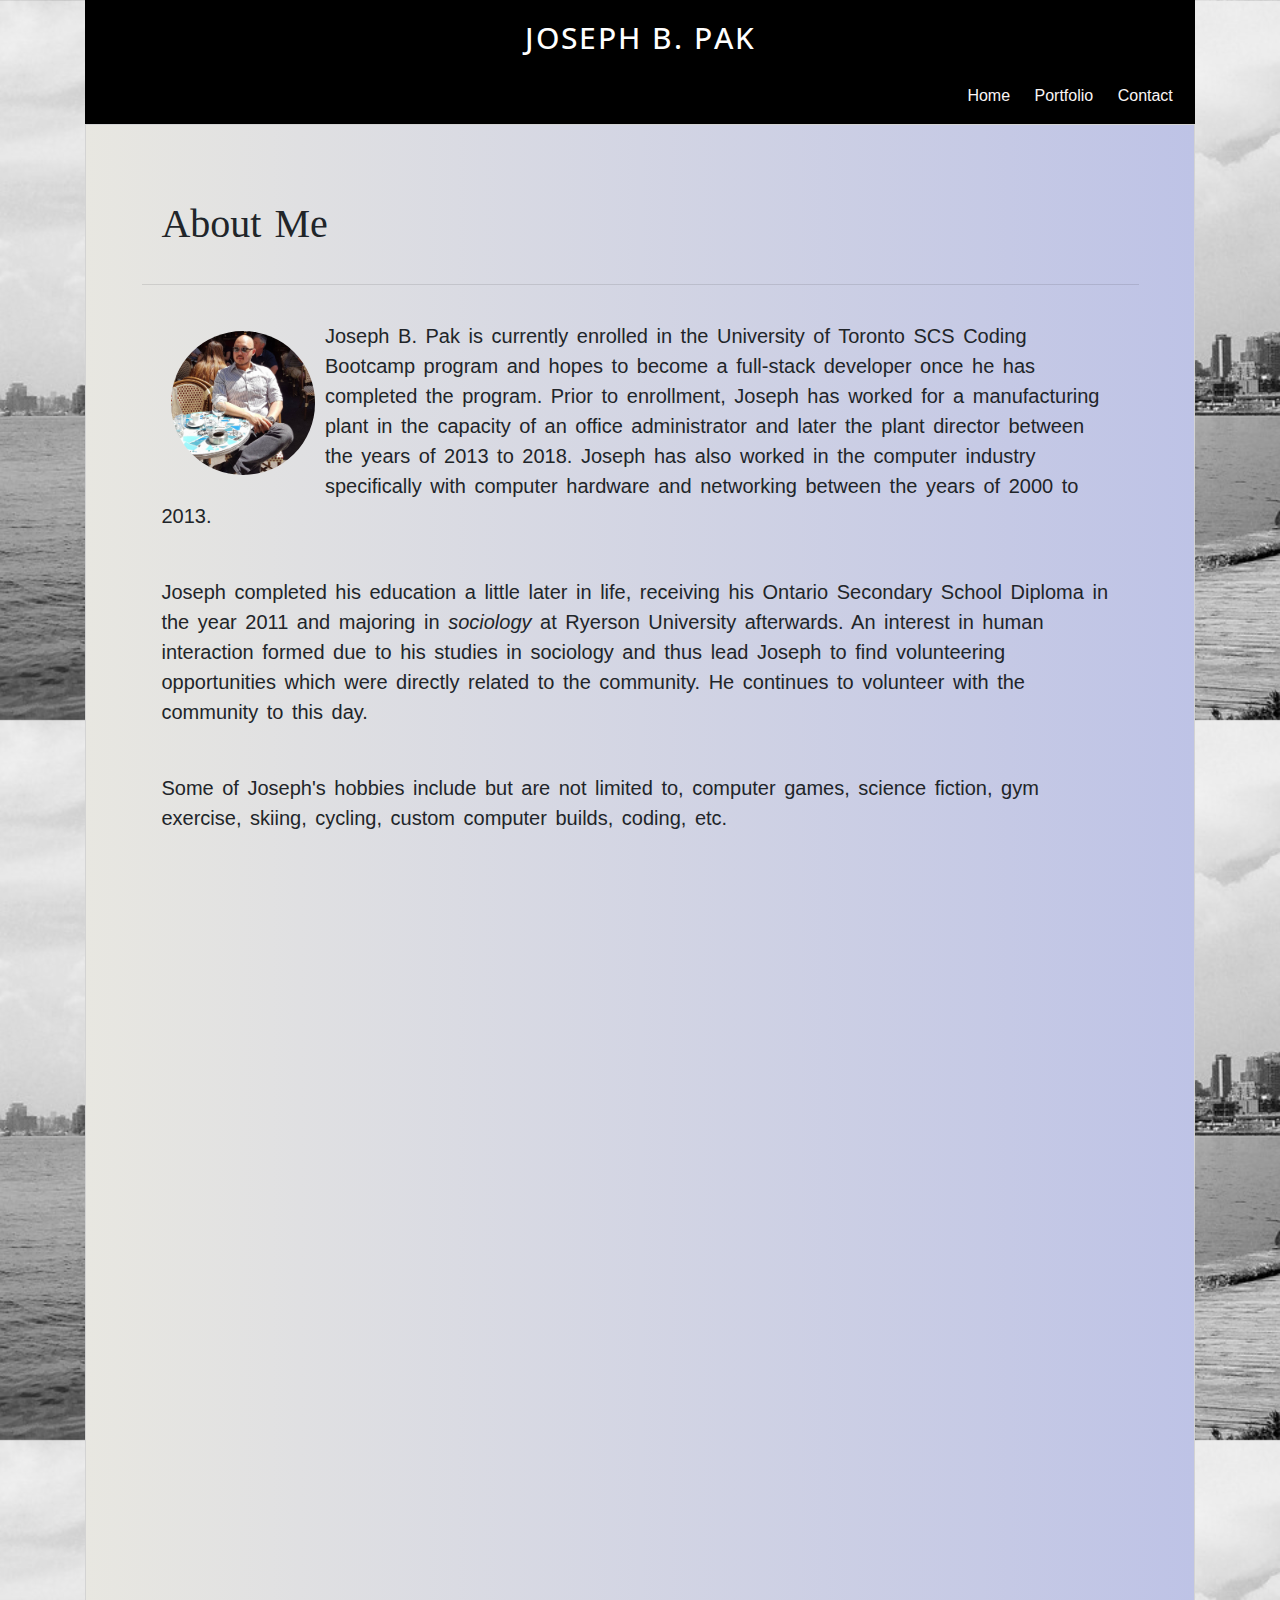
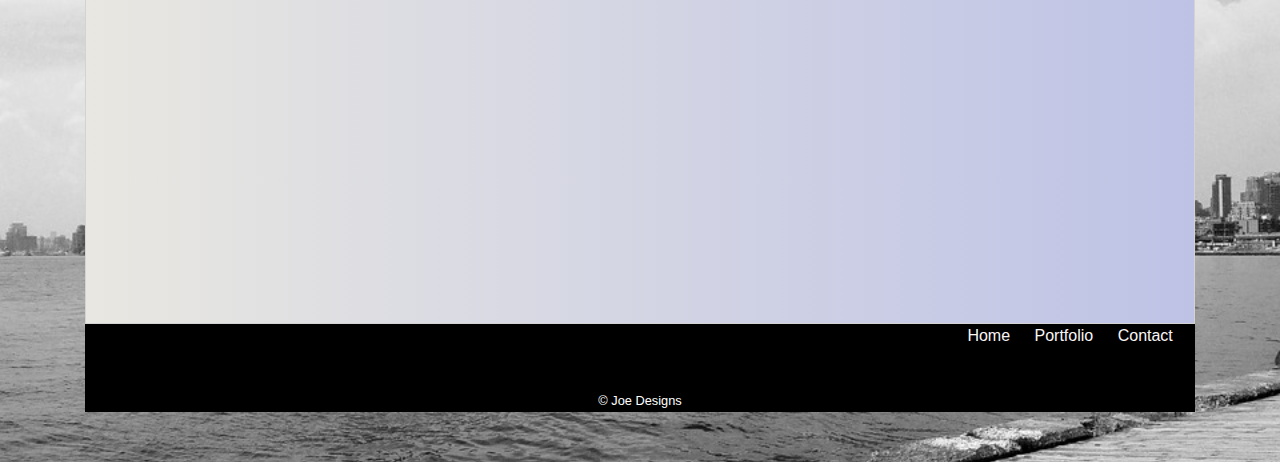
<file: index.html>
<!DOCTYPE html>
<html lang="en">
<head>
    <meta charset="UTF-8">
    <meta name="viewport" content="width=device-width, initial-scale=1.0">
    <meta http-equiv="X-UA-Compatible" content="ie=edge">
    <link rel="stylesheet" type="text/css" href="assets/css/style.css">
    <link href="https://fonts.googleapis.com/css?family=Open+Sans&display=swap" rel="stylesheet">
    <link rel="stylesheet" href="https://stackpath.bootstrapcdn.com/bootstrap/4.3.1/css/bootstrap.min.css" integrity="sha384-ggOyR0iXCbMQv3Xipma34MD+dH/1fQ784/j6cY/iJTQUOhcWr7x9JvoRxT2MZw1T" crossorigin="anonymous">
    <title>Joseph's Homepage</title>
</head>


<body background="assets/images/toronto.jpg">
    <div class="container">
<!--HEADER-->
        <header>
            <h1 class="name">Joseph B. Pak</h1>
            <nav class="nav headNav">
                <ul>    
                        <li><a href="index.html">Home</a></li>
                        <li><a href="portfolio.html">Portfolio</a></li>
                        <li><a href="contact.html">Contact</a></li>
                </ul>
            </nav>
        </header>

    <br>

<!--BIOGRAPHY-->
    <div class="bio">
        <h1 class="me">About Me</h1>

        <hr>

        <div class="para">
            <img class="profilepic" src="assets/images/profilepic.jpg">

                <p>Joseph B. Pak is currently enrolled in the University of Toronto SCS Coding Bootcamp program and hopes to become a full-stack developer once he has completed the program.  Prior to enrollment, Joseph has worked for a manufacturing plant in the capacity of an office administrator and later the plant director between the years of 2013 to 2018.  Joseph has also worked in the computer industry specifically with computer hardware and networking between the years of 2000 to 2013.</p>
                    <br>
                <p>Joseph completed his education a little later in life, receiving his Ontario Secondary School Diploma in the year 2011 and majoring in <em>sociology</em> at Ryerson University afterwards.  An interest in human interaction formed due to his studies in sociology and thus lead Joseph to find volunteering opportunities which were directly related to the community.  He continues to volunteer with the community to this day.</p>
                    <br>
                <p>Some of Joseph's hobbies include but are not limited to, computer games, science fiction, gym exercise, skiing, cycling, custom computer builds, coding, etc.</p>
        </div>
    </div>

    <hr>

<!--FOOTER-->
    <footer>
        <nav class="nav footNav">
            <ul>
                <li><a href="index.html">Home</a></li>
                <li><a href="portfolio.html">Portfolio</a></li>
                <li><a href="contact.html">Contact</a></li>
            </ul>
        </nav>
      
        <br>
        <small>&copy; Joe Designs</small>
    </footer>
</body>
</html>
</file>
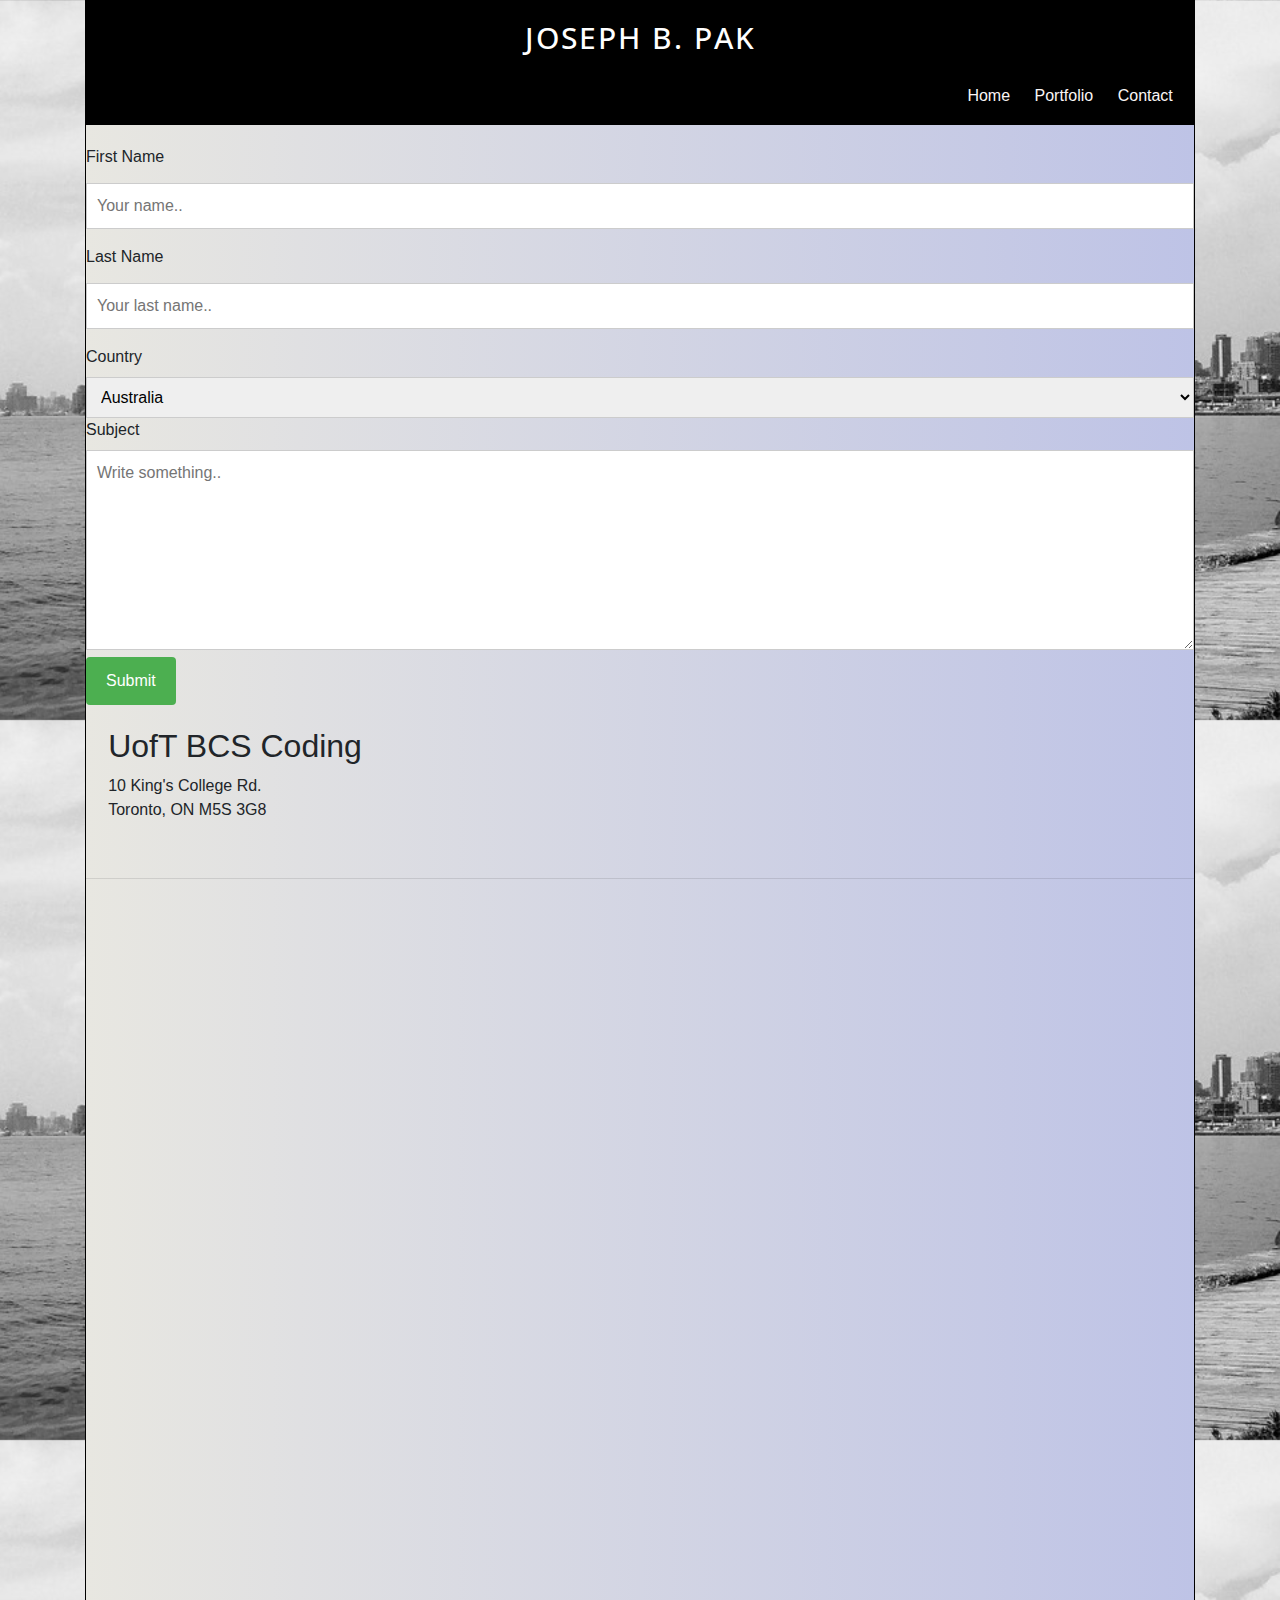
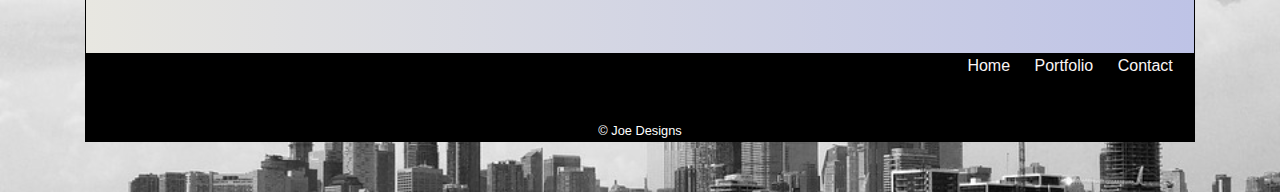
<file: contact.html>
<!DOCTYPE html>
<html lang="en">
<head>
    <meta charset="UTF-8">
    <meta name="viewport" content="width=device-width, initial-scale=1.0">
    <meta http-equiv="X-UA-Compatible" content="ie=edge">
    <link rel="stylesheet" type="text/css" href="assets/css/style.css">
    <link href="https://fonts.googleapis.com/css?family=Open+Sans&display=swap" rel="stylesheet">
    <link rel="stylesheet" href="https://stackpath.bootstrapcdn.com/bootstrap/4.3.1/css/bootstrap.min.css" integrity="sha384-ggOyR0iXCbMQv3Xipma34MD+dH/1fQ784/j6cY/iJTQUOhcWr7x9JvoRxT2MZw1T" crossorigin="anonymous">
    <title>Contact</title>
</head>


<body background="assets/images/toronto.jpg">
    <div class="container">
        <!--HEADER-->
        <header>
            <h1 class="name">Joseph B. Pak</h1>
            <nav class="nav headNav">
                <ul>
                        <li><a href="index.html">Home</a></li>
                        <li><a href="portfolio.html">Portfolio</a></li>
                        <li><a href="contact.html">Contact</a></li>
                </ul>
            </nav>
        </header>

    <br>
    <div class="form">
            <form action="action_page.php">
          
              <label for="fname">First Name</label>
              <input type="text" id="fname" name="firstname" placeholder="Your name..">
          
              <label for="lname">Last Name</label>
              <input type="text" id="lname" name="lastname" placeholder="Your last name..">
          
              <label for="country">Country</label>
              <select id="country" name="country">
                <option value="australia">Australia</option>
                <option value="canada">Canada</option>
                <option value="usa">USA</option>
              </select>
          
              <label for="subject">Subject</label>
              <textarea id="subject" name="subject" placeholder="Write something.." style="height:200px"></textarea>
          
              <input type="submit" value="Submit">
          
            </form>

        <!--GOOGLE MAPS-->
            <section class="location">
                    <div class="maps">
                        <h2>UofT BCS Coding</h2>
                        <p>10 King's College Rd. <br> Toronto, ON M5S 3G8</p>
                        </div>
                    <br>
                        <hr>
                    <br>
                        <div id="gmap">
                            <iframe src="https://www.google.com/maps/embed?pb=!1m18!1m12!1m3!1d2886.43056225408!2d-79.39702318427686!3d43.66001446000759!2m3!1f0!2f0!3f0!3m2!1i1024!2i768!4f13.1!3m3!1m2!1s0x882b34b88edf158b%3A0x4513394276222c74!2s10+King&#39;s+College+Rd%2C+Toronto%2C+ON+M5S+3G8!5e0!3m2!1sen!2sca!4v1561593104538!5m2!1sen!2sca" width="1000" height="250" frameborder="0" style="border:0" allowfullscreen></iframe>
                        </div>
            </section>
          </div>

                  <!--FOOTER-->
        <footer>
            <nav class="nav footNav">
                <ul>
                    <li><a href="index.html">Home</a></li>
                    <li><a href="portfolio.html">Portfolio</a></li>
                    <li><a href="contact.html">Contact</a></li>
                </ul>
            </nav>
          
            <br>
            <small>&copy; Joe Designs</small>
        </footer>



    </div>

</body>
</html>
</file>
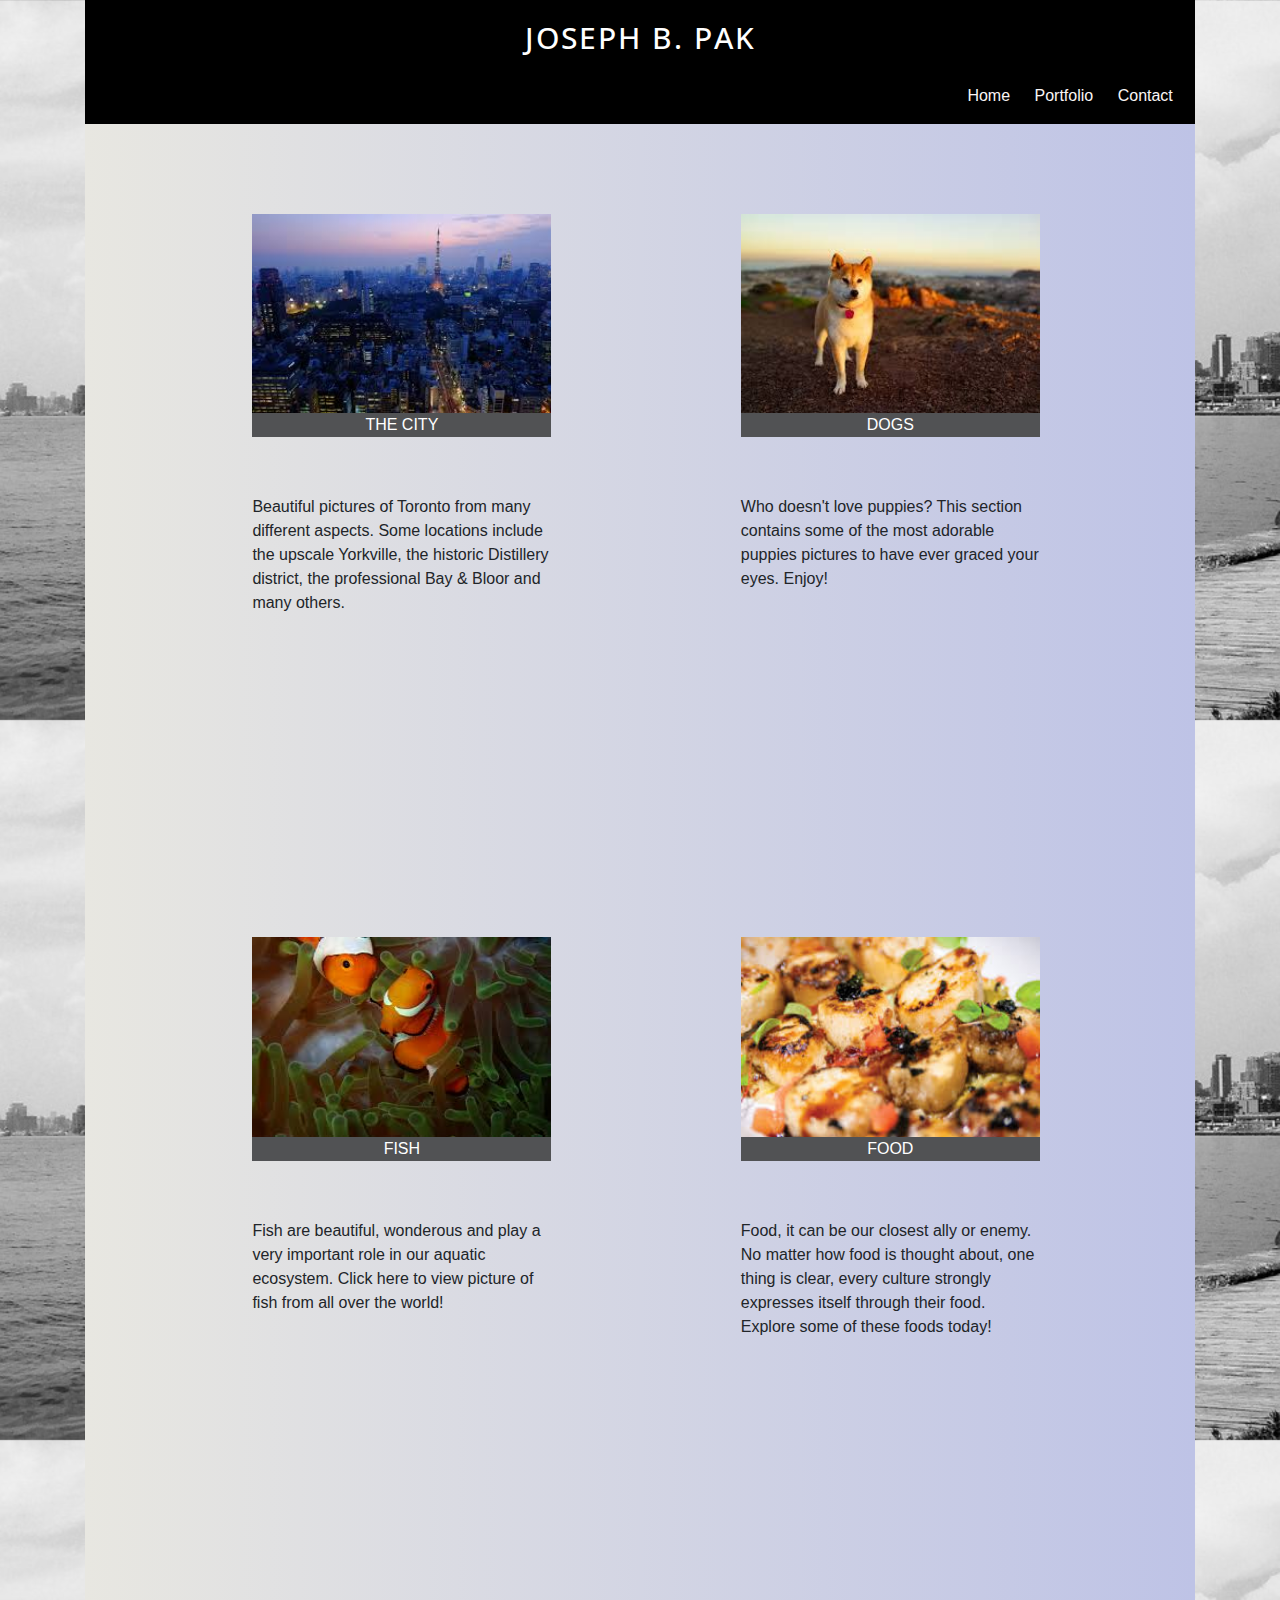
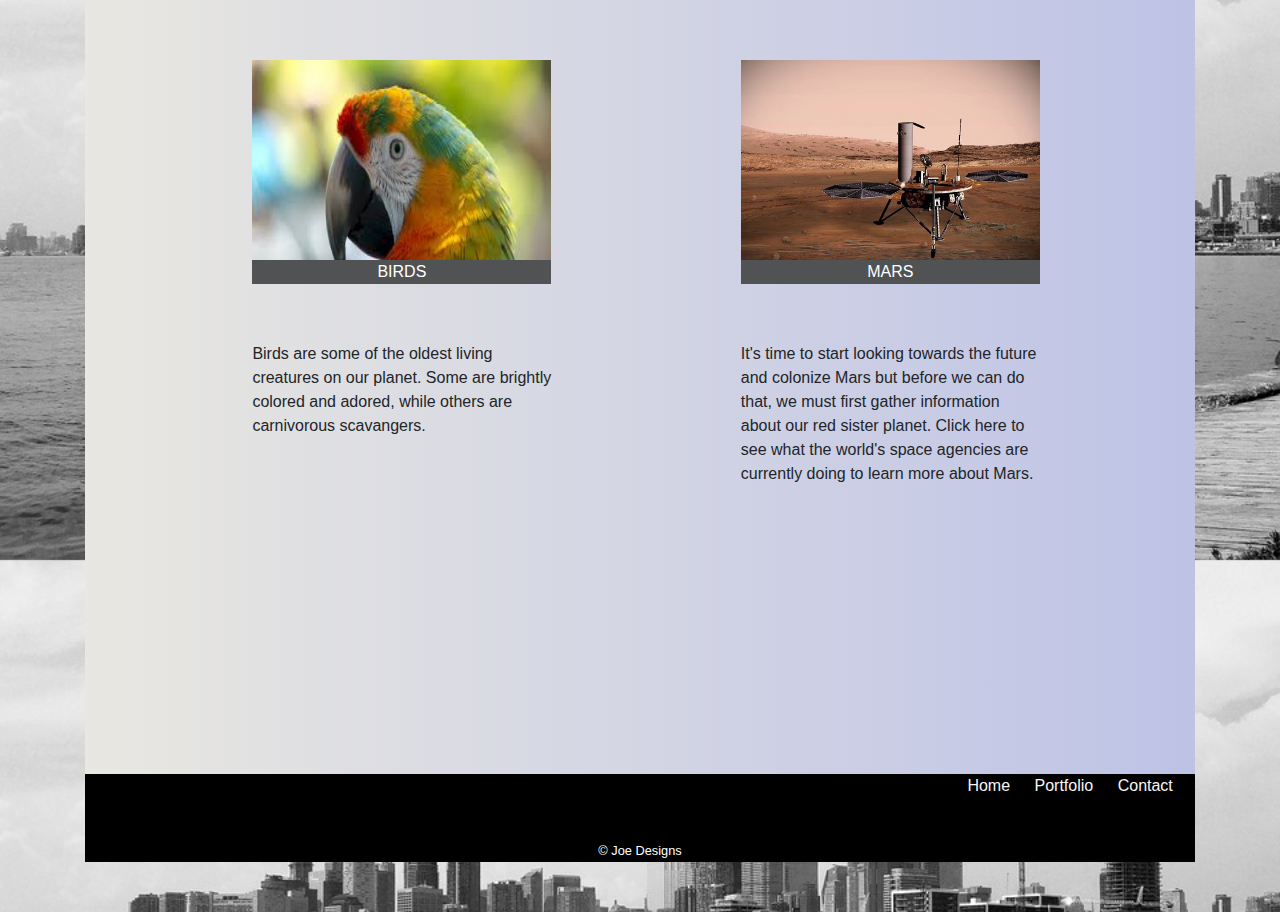
<file: portfolio.html>
<!DOCTYPE html>
<html lang="en">
<head>
    <meta charset="UTF-8">
    <meta name="viewport" content="width=device-width, initial-scale=1.0">
    <meta http-equiv="X-UA-Compatible" content="ie=edge">
    <link rel="stylesheet" type="text/css" href="assets/css/style.css">
    <link href="https://fonts.googleapis.com/css?family=Open+Sans&display=swap" rel="stylesheet">
    <link rel="stylesheet" href="https://stackpath.bootstrapcdn.com/bootstrap/4.3.1/css/bootstrap.min.css" integrity="sha384-ggOyR0iXCbMQv3Xipma34MD+dH/1fQ784/j6cY/iJTQUOhcWr7x9JvoRxT2MZw1T" crossorigin="anonymous">
    <title>Joseph's Portfolio</title>
</head>


<body background="assets/images/toronto.jpg">
    <div class="container">
        <!--HEADER-->
        <header>
            <h1 class="name">Joseph B. Pak</h1>
            <nav class="nav headNav">
                <ul>
                        <li><a href="index.html">Home</a></li>
                        <li><a href="portfolio.html">Portfolio</a></li>
                        <li><a href="contact.html">Contact</a></li>
                </ul>
            </nav>
        </header>

    <br>

        <div class="portfolio">
                <div class="portimg">
                    <img src="assets/images/city.jpg" width="299px">
                    <div class="portdcrp1">
                        <p>THE CITY</p>
                    </div>
                    <div class="port-description">
                        <p>Beautiful pictures of Toronto from many different aspects.  Some locations include the upscale Yorkville, the historic Distillery district, the professional Bay & Bloor and many others.</p>
                    </div>
                </div>
                
                <div class="portimg">
                        <img src="assets/images/dog.jpg" width="299px">
                        <div class="portdcrp1">
                            <p>DOGS</p>
                        </div>
                        <div class="port-description">
                                <p>Who doesn't love puppies? This section contains some of the most adorable puppies pictures to have ever graced your eyes.  Enjoy!</p>
                            </div>
                </div>

                <div class="portimg">
                        <img src="assets/images/fish.jpg" width="299px" height="200px">
                        <div class="portdcrp1">
                            <p>FISH</p>
                        </div>
                        <div class="port-description">
                            <p>Fish are beautiful, wonderous and play a very important role in our aquatic ecosystem.  Click here to view picture of fish from all over the world!</p>
                        </div>
                </div>

                <div class="portimg">
                        <img src="assets/images/food.jpg" width="299px" height="200px">
                        <div class="portdcrp2">
                            <p>FOOD</p>
                        </div>
                        <div class="port-description">
                            <p>Food, it can be our closest ally or enemy.  No matter how food is thought about, one thing is clear, every culture strongly expresses itself through their food.  Explore some of these foods today!</p>
                        </div>
                </div>  

                <div class="portimg">
                        <img src="assets/images/parrot.jpg" width="299px" height="200px">
                        <div class="portdcrp2">
                            <p>BIRDS</p>
                        </div>
                        <div class="port-description">
                            <p>Birds are some of the oldest living creatures on our planet.  Some are brightly colored and adored, while others are carnivorous scavangers.</p>
                        </div>
                </div>

                <div class="portimg">
                        <img src="assets/images/mars.jpg" width="299px" height="200px">
                        <div class="portdcrp2">
                            <p>MARS</p>
                        </div>
                        <div class="port-description">
                            <p>It's time to start looking towards the future and colonize Mars but before we can do that, we must first gather information about our red sister planet.  Click here to see what the world's space agencies are currently doing to learn more about Mars.</p>
                        </div>
                </div>
        </div>

    <!--FOOTER-->
        <footer>
            <nav class="nav footNav">
                <ul>
                    <li><a href="index.html">Home</a></li>
                    <li><a href="portfolio.html">Portfolio</a></li>
                    <li><a href="contact.html">Contact</a></li>
                </ul>
            </nav>
          
            <br>
            <small>&copy; Joe Designs</small>
        </footer>
    </div>
</body>
</html>
</file>
<file: assets/css/style.css>
/*RESET - removes spaces*/
*{
    margin: 0;
    padding: 0;
}
.container {
    display: flex;
    flex-wrap: wrap;
    justify-content: center;
    width: 60%;
    margin-left: 20%;
    padding-bottom: 50px;
}
body {
    background-color: #DCDCDC;
    background-size: 100%;
    flex-direction: column;
    font-family: Arial, Helvetica, sans-serif;
    margin-left: 0;
    display: flex;
}
.bio {
    background-image: linear-gradient(to right, #e8e7e1, #bec3e6);
    padding: 5%;
}
.para {
    padding: 2%;
}

/* Profile Picture */
.profilepic {
    float: left;
    width: 15%;
    margin: 10px;
    border-radius: 50%;
}

/* Header & Nav Bar */
header {
    display: flex;
    text-align: center;
    flex-direction: row;
    justify-content: space-between;
    margin: 0;
    width: 100%;
    background-color: #000;
}

h1 {
    font-family: 'Georgia', Times, Times New Roman, serif;

}

.name  {
    align-items: flex-start;
    padding: 20px;
    color: #fff;

}
.me {
    text-align: left;
    padding: 2%;
}
li a {
    display: inline;
    float: right;
}
ul {
    text-align: right;
    width: 100%;
    float: right;
    margin: auto;
}

 footer {
  display: flex;
  text-align: center;
  flex-direction: row;
  justify-content: space-between;
  margin-bottom: 0;
  width: 100%;
  background-color: #000;
  position: sticky fixed;
  }

  small {
    color: #fff;
  }

.bio {
    border: 1px solid #D3D3D3;
    background-color: #f7e2b7;
    height: 200vh;
}
.nav {
    text-align: right;
    display: flex;
    flex-direction: column;
    justify-content: center;
    margin-right: 2%;
  }
  .nav li {
    display: inline-block;
    margin: 0 10px;
    vertical-align: top;
  }
  .nav li:last-child {
    margin-right: 0;
  }
.footNav a {
    color: rgb(250, 245, 245);
    justify-content: flex-end;
    position: relative;
}
.headNav a {
    color: rgb(250, 245, 245);
    align-items: flex-end;
    position: relative;

}
a {
    color: #648880;
    text-decoration: none;
  }
  a:hover {
    color: #a9b2b9;
  }

/* CONTACT FORM */
input[type=text], select, textarea {
    width: 100%; /* Full width */
    padding: 10px; /* Some padding */  
    border: 1px solid #ccc; /* Gray border */
    box-sizing: border-box; /* Make sure that padding and width stays in place */
    margin-top: 6px; /* Add a top margin */
    margin-bottom: 16px; /* Bottom margin */
    resize: vertical /* Allow the user to vertically resize the textarea (not horizontally) */
  }
  
  input[type=submit] {
    background-color: #4CAF50;
    color: white;
    padding: 12px 20px;
    border: none;
    border-radius: 4px;
    cursor: pointer;
  }
  
  input[type=submit]:hover {
    background-color: #45a049;
  }
  
  .form {
    /* border-radius: 5px; */
    background-image: linear-gradient(to right, #e8e7e1, #bec3e6);
    padding: 20px;
    width: 100%;
    height: 170vh;
    padding-left: 0;
    padding-right: 0;
    border: 1px solid #000;
  }

  .submit {
    padding-left: 5%;
  }

  /* GOOGLE MAPS */
  .location {
      width: 100%;
      overflow: hidden;
      display: flex;
      flex-direction: column;
  }

  .maps {
      width: 100%;
      padding: 2%;
      justify-content: center;
      display: block;
      margin: auto;
      padding-bottom: 0;
  }

  #gmap {
    display: flex;
    flex-direction: column;
    justify-content: center;
    margin-left: 5%;
    position: inherit;
  }

  /* PORTFOLIO */
  .portfolio {
    display: inline-flex;
    justify-content: space-between;
    flex-wrap: wrap;
    flex-direction: row;
    justify-content: left;
    background-image: linear-gradient(to right, #e8e7e1, #bec3e6);
    height: 250vh;
    padding-top: 5%;
    padding-left: 12%;
  }

.portimg {
    position: relative;
    flex-grow: 1;
    padding: 3.5%;
}

.portdcrp1 {
  position: absolute sticky;
  bottom: 56%;
  width: 299px;
  text-align: center;
  background-color: #515254;
  color: white;
  padding-left: 20px;
  padding-right: 20px;
  float: inherit;
}

.portdcrp2 {
  position: absolute sticky;
  bottom: 56%;
  width: 299px;
  text-align: center;
  background-color: #515254;
  color: white;
  padding-left: 20px;
  padding-right: 20px;
  float: inherit;
}
.port-description {
  width: 299px;
  padding-top: 10%;
}

/* TYPOGRAPHY */
.name {
  text-transform: uppercase;
  font-family: 'Open Sans', sans-serif;
  letter-spacing: 2px;
  font-size: 30px;
}

.bio {
  font-size: 20px;
  word-spacing: 3px;
  line-height: 30px;
}
</file>
